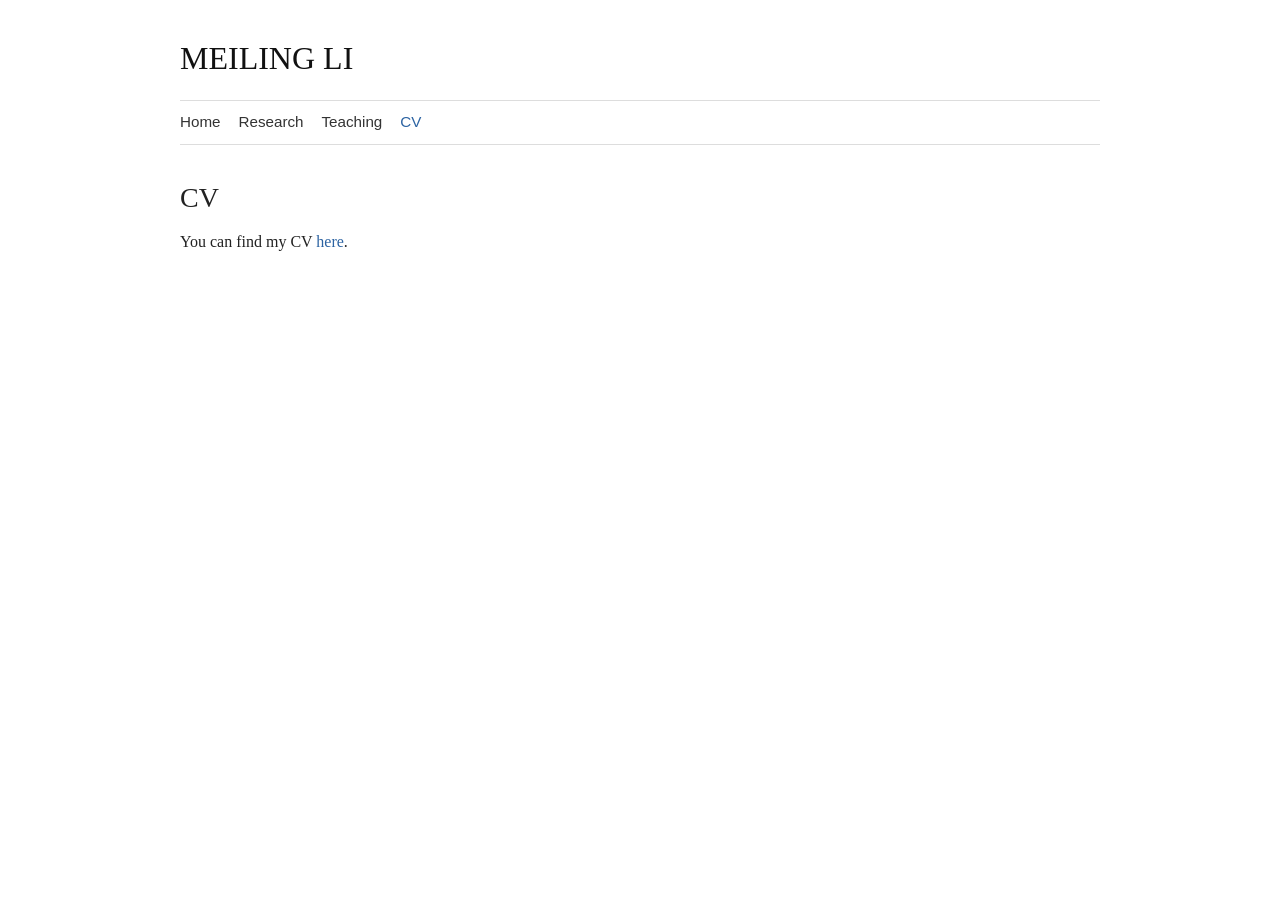
<file: cv.html>
<!doctype html>
<html lang="en">
  <head>
    <meta charset="utf-8" />
    <meta name="viewport" content="width=device-width, initial-scale=1" />
    <title>Meiling Li - CV</title>
    <meta name="description" content="CV for Meiling Li." />
    <link rel="stylesheet" href="styles.css" />
  </head>
  <body>
    <div class="page">
      <header class="site-header">
        <a class="site-title" href="index.html">MEILING LI</a>
        <nav aria-label="Primary navigation">
          <a href="index.html">Home</a>
          <a href="research.html">Research</a>
          <a href="teaching.html">Teaching</a>
          <a class="active" href="cv.html">CV</a>
        </nav>
      </header>

      <main>
        <section class="content-section">
          <h1>CV</h1>
          <p>
            You can find my CV
            <a href="assets/CV.pdf">here</a>.
          </p>
        </section>
      </main>
    </div>
  </body>
</html>
</file>
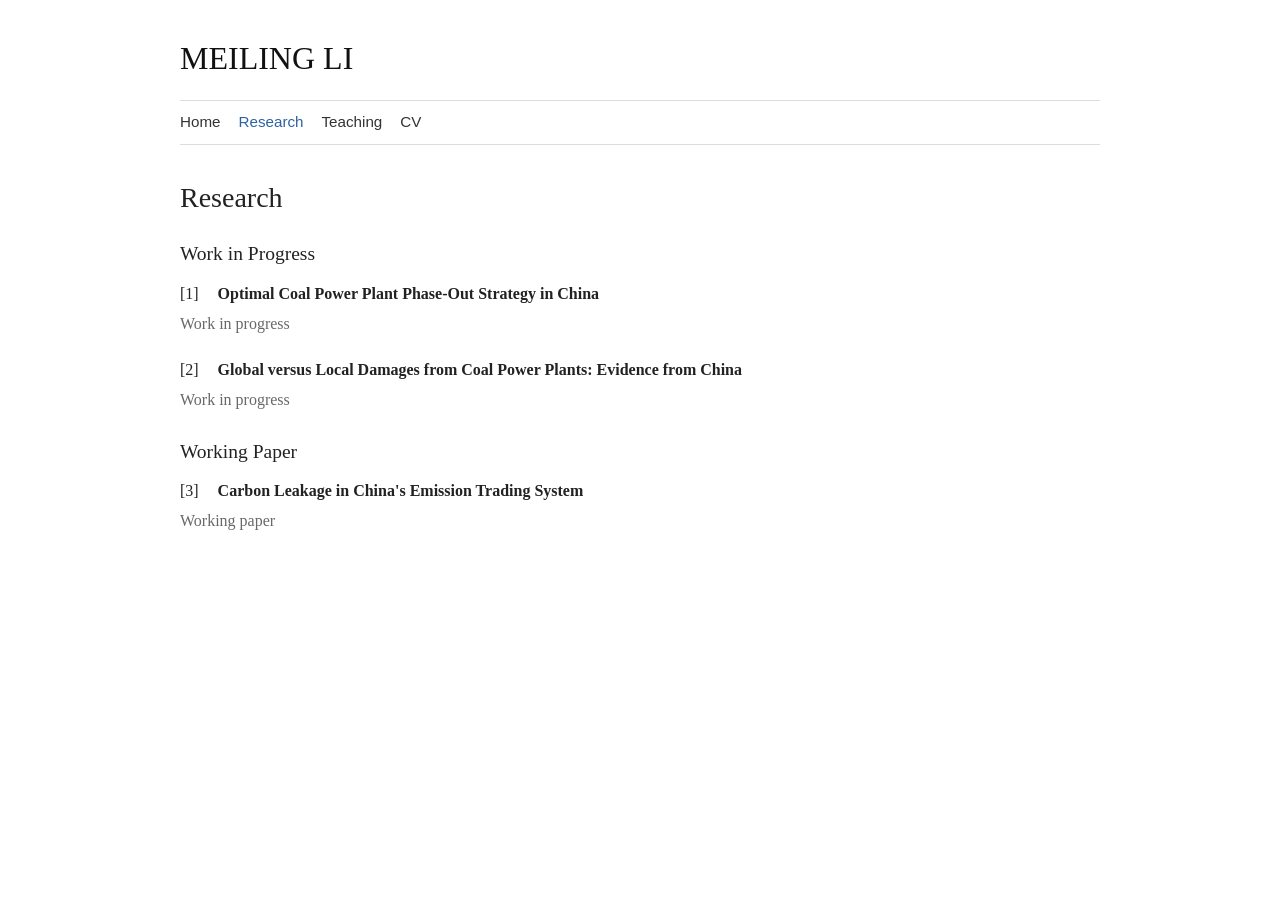
<file: research.html>
<!doctype html>
<html lang="en">
  <head>
    <meta charset="utf-8" />
    <meta name="viewport" content="width=device-width, initial-scale=1" />
    <title>Meiling Li - Research</title>
    <meta name="description" content="Research by Meiling Li." />
    <link rel="stylesheet" href="styles.css" />
  </head>
  <body>
    <div class="page">
      <header class="site-header">
        <a class="site-title" href="index.html">MEILING LI</a>
        <nav aria-label="Primary navigation">
          <a href="index.html">Home</a>
          <a class="active" href="research.html">Research</a>
          <a href="teaching.html">Teaching</a>
          <a href="cv.html">CV</a>
        </nav>
      </header>

      <main>
        <section class="content-section">
          <h1>Research</h1>

          <h2>Work in Progress</h2>
          <article class="paper">
            <p>
              <span class="paper-number">[1]</span>
              <strong>Optimal Coal Power Plant Phase-Out Strategy in China</strong>
            </p>
            <p class="paper-meta">Work in progress</p>
          </article>

          <article class="paper">
            <p>
              <span class="paper-number">[2]</span>
              <strong>Global versus Local Damages from Coal Power Plants: Evidence from China</strong>
            </p>
            <p class="paper-meta">Work in progress</p>
          </article>

          <h2>Working Paper</h2>
          <article class="paper">
            <p>
              <span class="paper-number">[3]</span>
              <strong>Carbon Leakage in China's Emission Trading System</strong>
            </p>
            <p class="paper-meta">Working paper</p>
          </article>
        </section>
      </main>
    </div>
  </body>
</html>
</file>
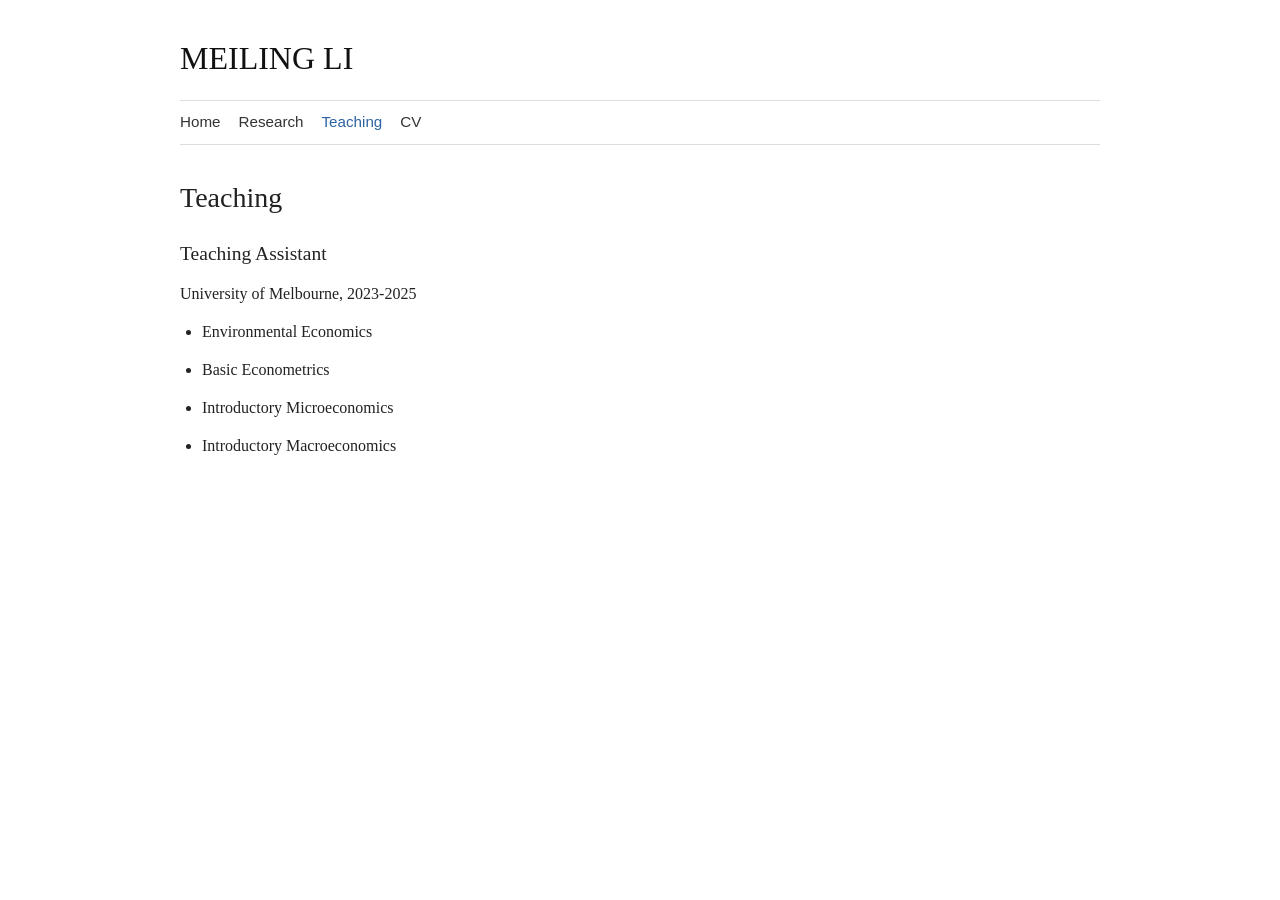
<file: teaching.html>
<!doctype html>
<html lang="en">
  <head>
    <meta charset="utf-8" />
    <meta name="viewport" content="width=device-width, initial-scale=1" />
    <title>Meiling Li - Teaching</title>
    <meta name="description" content="Teaching by Meiling Li." />
    <link rel="stylesheet" href="styles.css" />
  </head>
  <body>
    <div class="page">
      <header class="site-header">
        <a class="site-title" href="index.html">MEILING LI</a>
        <nav aria-label="Primary navigation">
          <a href="index.html">Home</a>
          <a href="research.html">Research</a>
          <a class="active" href="teaching.html">Teaching</a>
          <a href="cv.html">CV</a>
        </nav>
      </header>

      <main>
        <section class="content-section">
          <h1>Teaching</h1>

          <h2>Teaching Assistant</h2>
          <p>
            University of Melbourne, 2023-2025
          </p>

          <ul>
            <li>Environmental Economics</li>
            <li>Basic Econometrics</li>
            <li>Introductory Microeconomics</li>
            <li>Introductory Macroeconomics</li>
          </ul>
        </section>
      </main>
    </div>
  </body>
</html>
</file>
<file: styles.css>
:root {
  color-scheme: light;
  --text: #222222;
  --muted: #686868;
  --link: #2c63a2;
  --line: #dddddd;
  --paper: #ffffff;
}

* {
  box-sizing: border-box;
}

body {
  margin: 0;
  background: var(--paper);
  color: var(--text);
  font-family: Georgia, "Times New Roman", Times, serif;
  font-size: 16px;
  line-height: 1.5;
}

a {
  color: var(--link);
  text-decoration: none;
}

a:hover {
  text-decoration: underline;
}

.page {
  width: min(920px, calc(100% - 34px));
  margin: 0 auto;
  padding: 34px 0 70px;
}

.site-header {
  margin-bottom: 36px;
}

.site-title {
  display: block;
  margin-bottom: 18px;
  color: #111111;
  font-size: 2rem;
  font-weight: normal;
  letter-spacing: 0;
  text-decoration: none;
}

nav {
  display: flex;
  flex-wrap: wrap;
  gap: 0;
  border-top: 1px solid var(--line);
  border-bottom: 1px solid var(--line);
}

nav a {
  display: inline-block;
  padding: 10px 18px 10px 0;
  color: #333333;
  font-family: Arial, Helvetica, sans-serif;
  font-size: 0.95rem;
}

nav a.active {
  color: var(--link);
}

main {
  max-width: 820px;
}

.home-layout {
  display: grid;
  grid-template-columns: 230px minmax(0, 1fr);
  gap: 28px;
  align-items: start;
}

.portrait {
  margin: 0;
}

.portrait img {
  display: block;
  width: 230px;
  height: 260px;
  object-fit: cover;
  object-position: center top;
  border: 1px solid var(--line);
}

.portrait figcaption {
  margin-top: 7px;
  color: var(--muted);
  font-family: Arial, Helvetica, sans-serif;
  font-size: 0.82rem;
}

.bio p,
.content-section p,
.content-section li {
  margin-top: 0;
  margin-bottom: 14px;
}

h1,
h2 {
  margin: 0 0 16px;
  color: #222222;
  font-weight: normal;
  line-height: 1.2;
}

h1 {
  font-size: 1.75rem;
}

h2 {
  margin-top: 28px;
  font-size: 1.22rem;
}

.content-section {
  margin-top: 32px;
}

ul {
  margin: 0 0 18px 22px;
  padding: 0;
}

.paper {
  margin-bottom: 22px;
}

.paper p {
  margin-bottom: 6px;
}

.paper-number {
  display: inline-block;
  min-width: 2.1em;
}

.paper-meta,
.note {
  color: var(--muted);
}

code {
  font-family: "SFMono-Regular", Consolas, "Liberation Mono", monospace;
  font-size: 0.92em;
}

@media (max-width: 680px) {
  .page {
    width: min(100% - 28px, 920px);
    padding-top: 24px;
  }

  .site-title {
    font-size: 1.65rem;
  }

  nav a {
    padding-right: 14px;
  }

  .home-layout {
    grid-template-columns: 1fr;
  }

  .portrait img {
    width: min(230px, 100%);
    height: auto;
    aspect-ratio: 230 / 260;
  }
}
</file>
